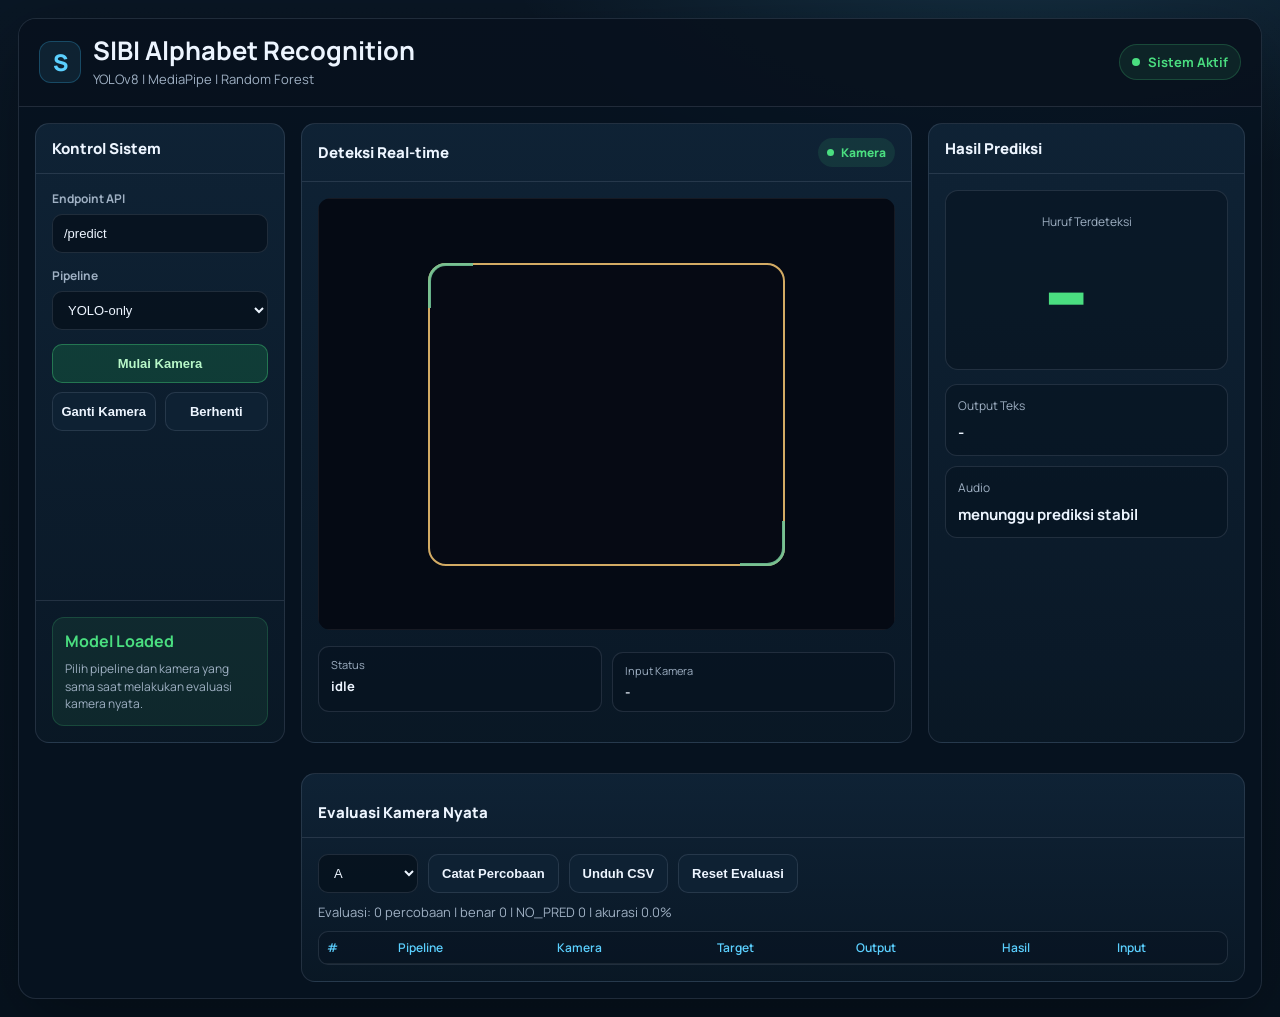
<file: web/index.html>
<!doctype html>
<html lang="en">
<head>
  <meta charset="utf-8" />
  <meta name="viewport" content="width=device-width, initial-scale=1" />
  <title>SIBI - Indonesian Alphabet Sign Language</title>
  <link rel="preconnect" href="https://fonts.googleapis.com">
  <link rel="preconnect" href="https://fonts.gstatic.com" crossorigin>
  <link href="https://fonts.googleapis.com/css2?family=Cormorant+Garamond:wght@400;500;600;700&family=Manrope:wght@300;400;500;600;700&display=swap" rel="stylesheet">
  <style>
:root {
  --bg: #0b1c26;
  --bg-deep: #091722;
  --fg: #f2f2f2;
  --muted: #c2c9d1;
  --accent: #f7c873;
  --card: #0e2331;
}

* {
  box-sizing: border-box;
}

body {
  margin: 0;
  background: var(--bg);
  color: var(--fg);
  font-family: "Manrope", sans-serif;
  overflow-y: auto;
}

.page {
  min-height: 100vh;
  background: radial-gradient(1200px 600px at 70% -10%, rgba(90, 110, 120, 0.45), transparent 60%),
    linear-gradient(180deg, #2e3f49 0%, #0b1c26 45%, #08141e 100%);
}

.hero {
  position: relative;
  min-height: 100vh;
  overflow: hidden;
  padding-bottom: 48px;
}

.hero__bg {
  position: absolute;
  inset: 0;
  background-image: url("assets/hero.png");
  background-size: cover;
  background-position: center;
  filter: saturate(0.9) contrast(1.05);
  transform: scale(1.02);
}

.hero__overlay {
  position: absolute;
  inset: 0;
  background: linear-gradient(180deg, rgba(11, 28, 38, 0.3) 0%, rgba(11, 28, 38, 0.8) 75%, rgba(11, 28, 38, 1) 100%);
}

.hero__content {
  position: relative;
  z-index: 2;
  max-width: 1100px;
  margin: 80px auto 0;
  text-align: center;
  padding: 0 20px;
}

.eyebrow {
  display: flex;
  align-items: center;
  justify-content: center;
  gap: 16px;
  color: var(--accent);
  font-weight: 600;
  letter-spacing: 0.3em;
  font-size: 12px;
}

.eyebrow .line {
  width: 60px;
  height: 1px;
  background: var(--accent);
}

.hero h1 {
  font-family: "Cormorant Garamond", serif;
  font-weight: 600;
  font-size: clamp(22px, 2.6vw, 38px);
  line-height: 1.15;
  margin: 18px 0 22px;
  white-space: nowrap;
  display: inline-block;
}

.scroll {
  color: var(--fg);
  text-decoration: none;
  font-size: 14px;
  letter-spacing: 0.12em;
}

.camera-card {
  margin: 28px auto 0;
  max-width: 880px;
  background: rgba(14, 35, 49, 0.78);
  border: 1px solid rgba(247, 200, 115, 0.15);
  border-radius: 18px;
  padding: 18px;
  backdrop-filter: blur(8px);
  text-align: left;
}

.camera-row {
  display: flex;
  gap: 12px;
  flex-wrap: wrap;
  margin-bottom: 12px;
}

.camera-row input,
.camera-row select,
.camera-row button {
  border-radius: 12px;
  border: 1px solid rgba(247, 200, 115, 0.22);
  background: rgba(11, 28, 38, 0.7);
  color: var(--fg);
  padding: 10px 12px;
  font-size: 14px;
}

.camera-row input {
  flex: 1;
  min-width: 220px;
}

.camera-row select {
  min-width: 190px;
}

.camera-row button {
  cursor: pointer;
  background: rgba(22, 58, 74, 0.8);
}

.camera-row button.primary {
  background: rgba(52, 134, 95, 0.9);
  border-color: rgba(112, 196, 150, 0.7);
}

.camera-stage {
  position: relative;
  overflow: hidden;
  border-radius: 14px;
  background: #060a14;
}

.camera-video {
  width: 100%;
  max-height: 56vh;
  object-fit: cover;
  border: 1px solid rgba(255, 255, 255, 0.08);
  display: block;
}

.camera-guide {
  position: absolute;
  inset: 15% 19%;
  border: 2px solid rgba(247, 200, 115, 0.85);
  border-radius: 18px;
  box-shadow: 0 0 0 999px rgba(6, 10, 20, 0.12);
  pointer-events: none;
}

.camera-guide::before,
.camera-guide::after {
  content: "";
  position: absolute;
  width: 42px;
  height: 42px;
  border-color: rgba(112, 196, 150, 0.9);
  border-style: solid;
}

.camera-guide::before {
  top: -2px;
  left: -2px;
  border-width: 3px 0 0 3px;
  border-top-left-radius: 18px;
}

.camera-guide::after {
  right: -2px;
  bottom: -2px;
  border-width: 0 3px 3px 0;
  border-bottom-right-radius: 18px;
}

.detection-box {
  position: absolute;
  display: none;
  border: 2px solid rgba(112, 196, 150, 0.95);
  border-radius: 12px;
  box-shadow: 0 0 0 1px rgba(6, 10, 20, 0.35), 0 0 18px rgba(112, 196, 150, 0.35);
  pointer-events: none;
}

.detection-box::after {
  content: attr(data-label);
  position: absolute;
  left: -2px;
  top: -28px;
  min-width: 34px;
  padding: 3px 8px;
  border-radius: 8px 8px 8px 0;
  background: rgba(112, 196, 150, 0.95);
  color: #06141c;
  font-size: 13px;
  font-weight: 700;
}

.camera-status {
  margin-top: 12px;
  font-size: 14px;
  color: var(--accent);
}

.camera-quality {
  margin-top: 6px;
  font-size: 13px;
  color: var(--muted);
}

.camera-quality.good {
  color: #70c496;
}

.camera-quality.warn {
  color: var(--accent);
}

.camera-quality.bad {
  color: #ff9d8a;
}

.camera-phrase {
  margin-top: 6px;
  font-size: 22px;
  color: var(--fg);
  font-weight: 600;
}

.eval-panel {
  margin-top: 14px;
  border-top: 1px solid rgba(247, 200, 115, 0.14);
  padding-top: 14px;
}

.eval-row {
  display: flex;
  gap: 10px;
  flex-wrap: wrap;
  align-items: center;
}

.eval-row select,
.eval-row button {
  border-radius: 10px;
  border: 1px solid rgba(247, 200, 115, 0.22);
  background: rgba(11, 28, 38, 0.7);
  color: var(--fg);
  padding: 9px 11px;
  font-size: 13px;
}

.eval-row button {
  cursor: pointer;
  background: rgba(22, 58, 74, 0.8);
}

.eval-summary {
  margin-top: 8px;
  color: var(--muted);
  font-size: 13px;
}

.eval-table-wrap {
  margin-top: 10px;
  max-height: 180px;
  overflow: auto;
  border: 1px solid rgba(255, 255, 255, 0.08);
  border-radius: 10px;
}

.eval-table {
  width: 100%;
  border-collapse: collapse;
  font-size: 12px;
}

.eval-table th,
.eval-table td {
  padding: 7px 8px;
  border-bottom: 1px solid rgba(255, 255, 255, 0.08);
  white-space: nowrap;
}

.eval-table th {
  color: var(--accent);
  font-weight: 600;
  text-align: left;
}

@media (max-width: 720px) {
  .hero {
    min-height: 860px;
  }
  .hero__content {
    margin-top: 90px;
    padding: 0 16px;
  }
  .hero h1 {
    white-space: normal;
    font-size: clamp(24px, 5vw, 34px);
  }
}

/* Sidang-ready dashboard layout. Keep only real system features visible. */
:root {
  --dash-bg: #07131f;
  --dash-panel: #0e1d2b;
  --dash-panel-2: #102437;
  --dash-line: rgba(148, 163, 184, 0.18);
  --dash-line-strong: rgba(56, 189, 248, 0.26);
  --dash-fg: #edf5ff;
  --dash-muted: #9fb0c3;
  --dash-accent: #5bd0ff;
  --dash-good: #4ade80;
  --dash-warn: #f7c873;
  --dash-bad: #ff8b7b;
}

body {
  background: var(--dash-bg);
  color: var(--dash-fg);
  font-family: "Manrope", system-ui, sans-serif;
}

.page {
  min-height: 100vh;
  padding: 18px;
  background:
    radial-gradient(900px 500px at 80% -10%, rgba(91, 208, 255, 0.16), transparent 60%),
    linear-gradient(180deg, #0a1725 0%, #07131f 100%);
}

.app-shell {
  max-width: 1480px;
  margin: 0 auto;
  border: 1px solid var(--dash-line);
  border-radius: 18px;
  background: rgba(7, 19, 31, 0.84);
  box-shadow: 0 24px 80px rgba(0, 0, 0, 0.35);
  overflow: hidden;
}

.app-header {
  display: flex;
  justify-content: space-between;
  align-items: center;
  gap: 18px;
  padding: 18px 20px;
  border-bottom: 1px solid var(--dash-line);
  background: rgba(8, 18, 30, 0.92);
}

.brand {
  display: flex;
  align-items: center;
  gap: 12px;
}

.brand-mark {
  display: grid;
  place-items: center;
  width: 42px;
  height: 42px;
  border-radius: 12px;
  border: 1px solid var(--dash-line-strong);
  background: rgba(91, 208, 255, 0.09);
  color: var(--dash-accent);
  font-size: 23px;
  font-weight: 800;
}

.brand h1 {
  margin: 0;
  font-family: "Manrope", sans-serif;
  font-size: clamp(19px, 2vw, 28px);
  line-height: 1.08;
  white-space: normal;
}

.brand p {
  margin: 5px 0 0;
  color: var(--dash-muted);
  font-size: 13px;
}

.system-pill {
  display: inline-flex;
  align-items: center;
  gap: 8px;
  border: 1px solid rgba(74, 222, 128, 0.2);
  border-radius: 999px;
  background: rgba(74, 222, 128, 0.09);
  color: var(--dash-good);
  padding: 8px 12px;
  font-size: 13px;
  font-weight: 700;
}

.system-pill::before {
  content: "";
  width: 8px;
  height: 8px;
  border-radius: 50%;
  background: var(--dash-good);
}

.dashboard {
  display: grid;
  grid-template-columns: 250px minmax(0, 1.35fr) minmax(300px, 0.7fr);
  gap: 16px;
  padding: 16px;
}

.panel {
  border: 1px solid var(--dash-line);
  border-radius: 14px;
  background: linear-gradient(180deg, rgba(16, 36, 55, 0.92), rgba(10, 24, 38, 0.94));
}

.panel-header {
  display: flex;
  justify-content: space-between;
  align-items: center;
  gap: 10px;
  padding: 14px 16px;
  border-bottom: 1px solid var(--dash-line);
}

.panel-title {
  margin: 0;
  font-size: 15px;
  font-weight: 800;
}

.side-panel {
  display: flex;
  flex-direction: column;
  min-height: 620px;
}

.control-stack,
.result-content,
.eval-body {
  padding: 16px;
}

.field {
  display: grid;
  gap: 7px;
  margin-bottom: 14px;
}

.field label {
  color: var(--dash-muted);
  font-size: 12px;
  font-weight: 700;
}

.field input,
.field select,
.eval-row select {
  width: 100%;
  min-height: 39px;
  border-radius: 10px;
  border: 1px solid var(--dash-line);
  background: rgba(7, 19, 31, 0.92);
  color: var(--dash-fg);
  padding: 9px 11px;
  font-size: 13px;
}

.button-row {
  display: grid;
  grid-template-columns: 1fr 1fr;
  gap: 9px;
}

.button-row button,
.eval-row button {
  min-height: 39px;
  border-radius: 10px;
  border: 1px solid var(--dash-line);
  background: rgba(15, 34, 52, 0.95);
  color: var(--dash-fg);
  cursor: pointer;
  font-size: 13px;
  font-weight: 700;
}

.button-row button.primary {
  grid-column: 1 / -1;
  background: rgba(34, 197, 94, 0.18);
  border-color: rgba(74, 222, 128, 0.36);
  color: #b7f7c8;
}

.model-status {
  margin-top: auto;
  padding: 16px;
  border-top: 1px solid var(--dash-line);
}

.status-card {
  display: grid;
  gap: 8px;
  border: 1px solid rgba(74, 222, 128, 0.18);
  border-radius: 12px;
  background: rgba(74, 222, 128, 0.08);
  padding: 12px;
}

.status-card strong {
  color: var(--dash-good);
}

.status-card span {
  color: var(--dash-muted);
  font-size: 12px;
  line-height: 1.45;
}

.active-pill {
  display: inline-flex;
  align-items: center;
  gap: 7px;
  color: var(--dash-good);
  font-size: 12px;
  font-weight: 800;
  padding: 6px 9px;
  border-radius: 999px;
  background: rgba(74, 222, 128, 0.1);
}

.active-pill::before {
  content: "";
  width: 7px;
  height: 7px;
  border-radius: 50%;
  background: var(--dash-good);
}

.camera-stage {
  margin: 16px;
  border-radius: 13px;
}

.camera-video {
  aspect-ratio: 4 / 3;
  max-height: 64vh;
}

.camera-meta {
  display: grid;
  grid-template-columns: 1fr 1fr;
  gap: 10px;
  padding: 0 16px 16px;
}

.meta-item {
  border: 1px solid var(--dash-line);
  border-radius: 11px;
  background: rgba(7, 19, 31, 0.62);
  padding: 10px 12px;
}

.meta-item span {
  display: block;
  color: var(--dash-muted);
  font-size: 11px;
  margin-bottom: 6px;
}

.meta-item strong {
  display: block;
  color: var(--dash-fg);
  font-size: 13px;
  line-height: 1.3;
}

.camera-quality.good strong {
  color: var(--dash-good);
}

.camera-quality.warn strong {
  color: var(--dash-warn);
}

.camera-quality.bad strong {
  color: var(--dash-bad);
}

.letter-card {
  display: grid;
  place-items: center;
  min-height: 180px;
  border: 1px solid var(--dash-line);
  border-radius: 13px;
  background: rgba(7, 19, 31, 0.58);
}

.letter-card span,
.output-item span {
  display: block;
  color: var(--dash-muted);
  font-size: 12px;
  margin-bottom: 7px;
}

.camera-phrase {
  color: var(--dash-good);
  font-size: clamp(70px, 9vw, 126px);
  line-height: 0.95;
  font-weight: 850;
}

.output-stack {
  display: grid;
  gap: 10px;
  margin-top: 14px;
}

.output-item {
  border: 1px solid var(--dash-line);
  border-radius: 12px;
  background: rgba(7, 19, 31, 0.55);
  padding: 12px;
}

.output-item strong {
  font-size: 15px;
}

.eval-panel {
  grid-column: 2 / 4;
}

.eval-row {
  display: flex;
  gap: 10px;
  flex-wrap: wrap;
}

.eval-row select {
  width: auto;
  min-width: 100px;
}

.eval-row button {
  padding: 0 13px;
}

.eval-summary {
  margin-top: 10px;
  color: var(--dash-muted);
}

.eval-table-wrap {
  border-color: var(--dash-line);
  background: rgba(7, 19, 31, 0.45);
}

.eval-table th {
  color: var(--dash-accent);
}

@media (max-width: 1120px) {
  .dashboard {
    grid-template-columns: 220px minmax(0, 1fr);
  }
  .result-panel,
  .eval-panel {
    grid-column: 1 / -1;
  }
  .side-panel {
    min-height: auto;
  }
}

@media (max-width: 760px) {
  .page {
    padding: 10px;
  }
  .app-header {
    align-items: flex-start;
    flex-direction: column;
  }
  .dashboard {
    grid-template-columns: 1fr;
    padding: 10px;
  }
  .camera-stage {
    margin: 12px;
  }
  .camera-meta {
    grid-template-columns: 1fr;
    padding: 0 12px 12px;
  }
  .eval-panel {
    grid-column: auto;
  }
}
  </style>
</head>
<body>
  <main class="page">
    <section class="app-shell" aria-label="Dashboard pengenalan alfabet SIBI">
      <header class="app-header">
        <div class="brand">
          <div class="brand-mark" aria-hidden="true">S</div>
          <div>
            <h1>SIBI Alphabet Recognition</h1>
            <p>YOLOv8 | MediaPipe | Random Forest</p>
          </div>
        </div>
        <div class="system-pill">Sistem Aktif</div>
      </header>

      <div class="dashboard">
        <aside class="panel side-panel">
          <div class="panel-header">
            <h2 class="panel-title">Kontrol Sistem</h2>
          </div>
          <div class="control-stack">
            <div class="field">
              <label for="apiUrl">Endpoint API</label>
              <input id="apiUrl" value="/predict" />
            </div>
            <div class="field">
              <label for="pipelineSelect">Pipeline</label>
              <select id="pipelineSelect" aria-label="Pilih pipeline deteksi">
                <option value="yolo-only" selected>YOLO-only</option>
                <option value="media-pipe-rf">MediaPipe-RF</option>
                <option value="hybrid">Hybrid</option>
              </select>
            </div>
            <div class="button-row">
              <button id="startBtn" class="primary">Mulai Kamera</button>
              <button id="switchBtn">Ganti Kamera</button>
              <button id="stopBtn">Berhenti</button>
            </div>
          </div>
          <div class="model-status">
            <div class="status-card">
              <strong>Model Loaded</strong>
              <span>Pilih pipeline dan kamera yang sama saat melakukan evaluasi kamera nyata.</span>
            </div>
          </div>
        </aside>

        <section class="panel camera-panel" aria-label="Deteksi real-time">
          <div class="panel-header">
            <h2 class="panel-title">Deteksi Real-time</h2>
            <span class="active-pill">Kamera</span>
          </div>
          <div class="camera-stage">
            <video id="video" class="camera-video" autoplay playsinline muted></video>
            <div class="camera-guide" aria-hidden="true"></div>
            <div class="detection-box" id="detectionBox" aria-hidden="true"></div>
          </div>
          <canvas id="canvas" style="display:none"></canvas>
          <div class="camera-meta">
            <div class="meta-item">
              <span>Status</span>
              <strong id="status">idle</strong>
            </div>
            <div class="meta-item camera-quality" id="inputQuality">
              <span>Input Kamera</span>
              <strong>-</strong>
            </div>
          </div>
        </section>

        <section class="panel result-panel" aria-label="Hasil prediksi">
          <div class="panel-header">
            <h2 class="panel-title">Hasil Prediksi</h2>
          </div>
          <div class="result-content">
            <div class="letter-card">
              <div>
                <span>Huruf Terdeteksi</span>
                <div class="camera-phrase" id="phrase">-</div>
              </div>
            </div>
            <div class="output-stack">
              <div class="output-item">
                <span>Output Teks</span>
                <strong id="textOutput">-</strong>
              </div>
              <div class="output-item">
                <span>Audio</span>
                <strong id="audioStatus">menunggu prediksi stabil</strong>
              </div>
            </div>
          </div>
        </section>

        <section class="panel eval-panel" aria-label="Evaluasi kamera nyata">
          <div class="panel-header">
            <h2 class="panel-title">Evaluasi Kamera Nyata</h2>
          </div>
          <div class="eval-body">
            <div class="eval-row">
              <select id="targetLetter" aria-label="Huruf target evaluasi"></select>
              <button id="recordEvalBtn">Catat Percobaan</button>
              <button id="downloadEvalBtn">Unduh CSV</button>
              <button id="resetEvalBtn">Reset Evaluasi</button>
            </div>
            <div class="eval-summary" id="evalSummary">Evaluasi: 0 percobaan</div>
            <div class="eval-table-wrap">
              <table class="eval-table">
                <thead>
                  <tr>
                    <th>#</th>
                    <th>Pipeline</th>
                    <th>Kamera</th>
                    <th>Target</th>
                    <th>Output</th>
                    <th>Hasil</th>
                    <th>Input</th>
                  </tr>
                </thead>
                <tbody id="evalRows"></tbody>
              </table>
            </div>
          </div>
        </section>
      </div>
    </section>
  </main>

  <script src="./app.js"></script>
</body>
</html>
</file>
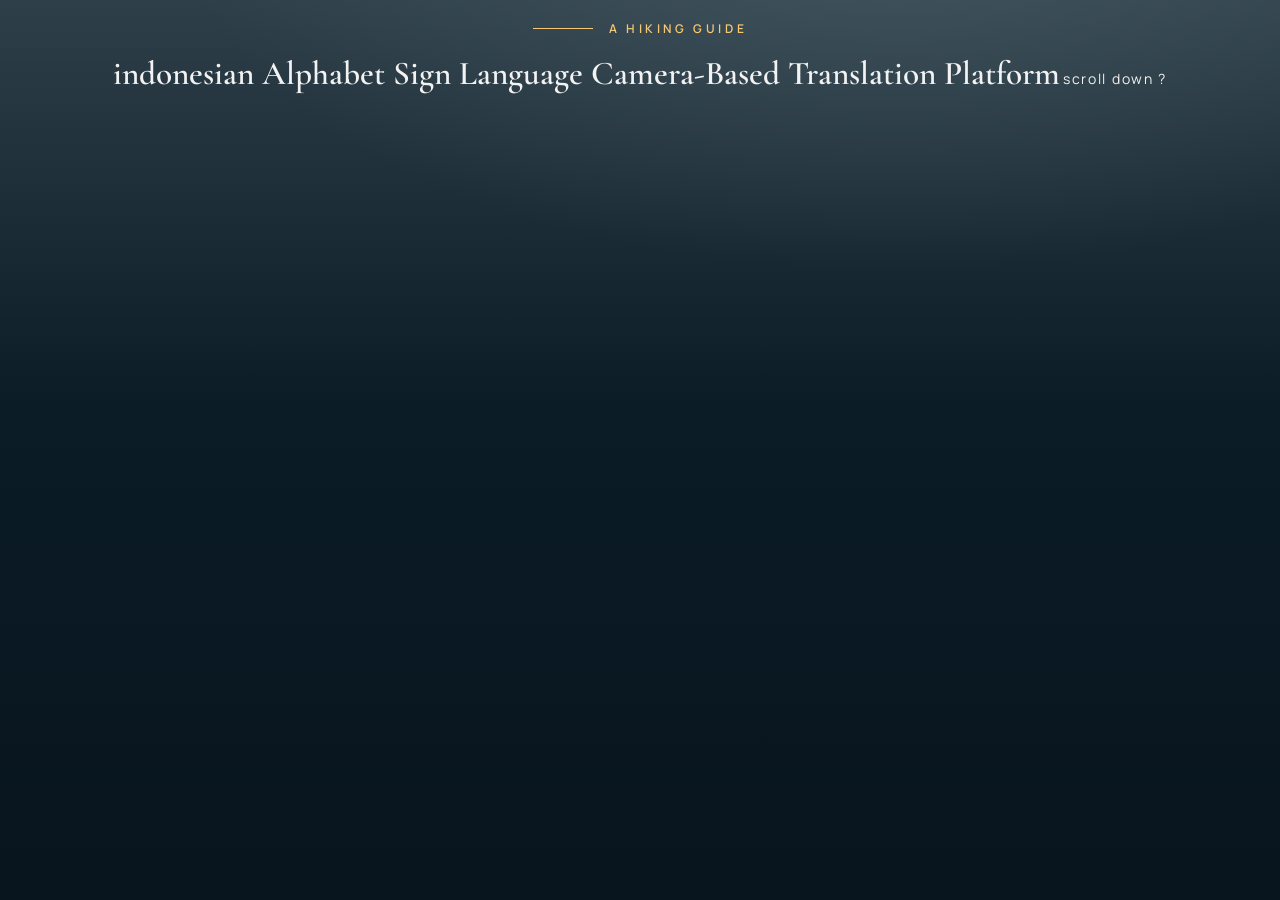
<file: web/drafts/index1.html>
<!doctype html>
<html lang="en">
<head>
  <meta charset="utf-8" />
  <meta name="viewport" content="width=device-width, initial-scale=1" />
  <title>MNTN - Hiking Guide</title>
  <link rel="preconnect" href="https://fonts.googleapis.com">
  <link rel="preconnect" href="https://fonts.gstatic.com" crossorigin>
  <link href="https://fonts.googleapis.com/css2?family=Cormorant+Garamond:wght@400;500;600;700&family=Manrope:wght@300;400;500;600;700&display=swap" rel="stylesheet">
  <link rel="stylesheet" href="styles.css" />
</head>
<body>
  <div class="page">
    <header class="hero">
      <div class="hero__content">
        <div class="eyebrow">
          <span class="line"></span>
          <span>A HIKING GUIDE</span>
        </div>
        <h1>indonesian Alphabet Sign Language Camera-Based Translation Platform</h1>
        <a class="scroll" href="#section-01">scroll down ?</a>
      </div>
    </header>
  </div>
</body>
</html>
</file>
<file: web/drafts/styles.css>
:root {
  --bg: #0b1c26;
  --bg-deep: #091722;
  --fg: #f2f2f2;
  --muted: #c2c9d1;
  --accent: #f7c873;
  --card: #0e2331;
}

* {
  box-sizing: border-box;
}

body {
  margin: 0;
  background: var(--bg);
  color: var(--fg);
  font-family: "Manrope", sans-serif;
  overflow-y: auto;
}

.page {
  min-height: 100vh;
  background: radial-gradient(1200px 600px at 70% -10%, rgba(90, 110, 120, 0.45), transparent 60%),
    linear-gradient(180deg, #2e3f49 0%, #0b1c26 45%, #08141e 100%);
}

.hero {
  position: relative;
  min-height: 100vh;
  overflow: hidden;
  padding-bottom: 48px;
}

.hero__content {
  position: relative;
  z-index: 2;
  max-width: 1100px;
  margin: 20px auto 0;
  text-align: center;
  padding: 0 20px;
}

.eyebrow {
  display: flex;
  align-items: center;
  justify-content: center;
  gap: 16px;
  color: var(--accent);
  font-weight: 600;
  letter-spacing: 0.3em;
  font-size: 12px;
}

.eyebrow .line {
  width: 60px;
  height: 1px;
  background: var(--accent);
}

.hero h1 {
  font-family: "Cormorant Garamond", serif;
  font-weight: 600;
  font-size: clamp(22px, 2.6vw, 38px);
  line-height: 1.15;
  margin: 18px 0 22px;
  white-space: nowrap;
  display: inline-block;
}

.scroll {
  color: var(--fg);
  text-decoration: none;
  font-size: 14px;
  letter-spacing: 0.12em;
}

.camera-card {
  margin: 28px auto 0;
  max-width: 880px;
  background: rgba(14, 35, 49, 0.78);
  border: 1px solid rgba(247, 200, 115, 0.15);
  border-radius: 18px;
  padding: 18px;
  backdrop-filter: blur(8px);
  text-align: left;
}

.camera-row {
  display: flex;
  gap: 12px;
  flex-wrap: wrap;
  margin-bottom: 12px;
}

.camera-row input,
.camera-row button {
  border-radius: 12px;
  border: 1px solid rgba(247, 200, 115, 0.22);
  background: rgba(11, 28, 38, 0.7);
  color: var(--fg);
  padding: 10px 12px;
  font-size: 14px;
}

.camera-row input {
  flex: 1;
  min-width: 220px;
}

.camera-row button {
  cursor: pointer;
  background: rgba(22, 58, 74, 0.8);
}

.camera-row button.primary {
  background: rgba(52, 134, 95, 0.9);
  border-color: rgba(112, 196, 150, 0.7);
}

.camera-video {
  width: 100%;
  max-height: 56vh;
  object-fit: cover;
  border-radius: 14px;
  border: 1px solid rgba(255, 255, 255, 0.08);
  background: #060a14;
  display: block;
}

.camera-status {
  margin-top: 12px;
  font-size: 14px;
  color: var(--accent);
}

.camera-phrase {
  margin-top: 6px;
  font-size: 22px;
  color: var(--fg);
  font-weight: 600;
}

@media (max-width: 720px) {
  .hero {
    min-height: 860px;
  }
  .hero__content {
    margin-top: 90px;
    padding: 0 16px;
  }
  .hero h1 {
    white-space: normal;
    font-size: clamp(24px, 5vw, 34px);
  }
}
</file>
